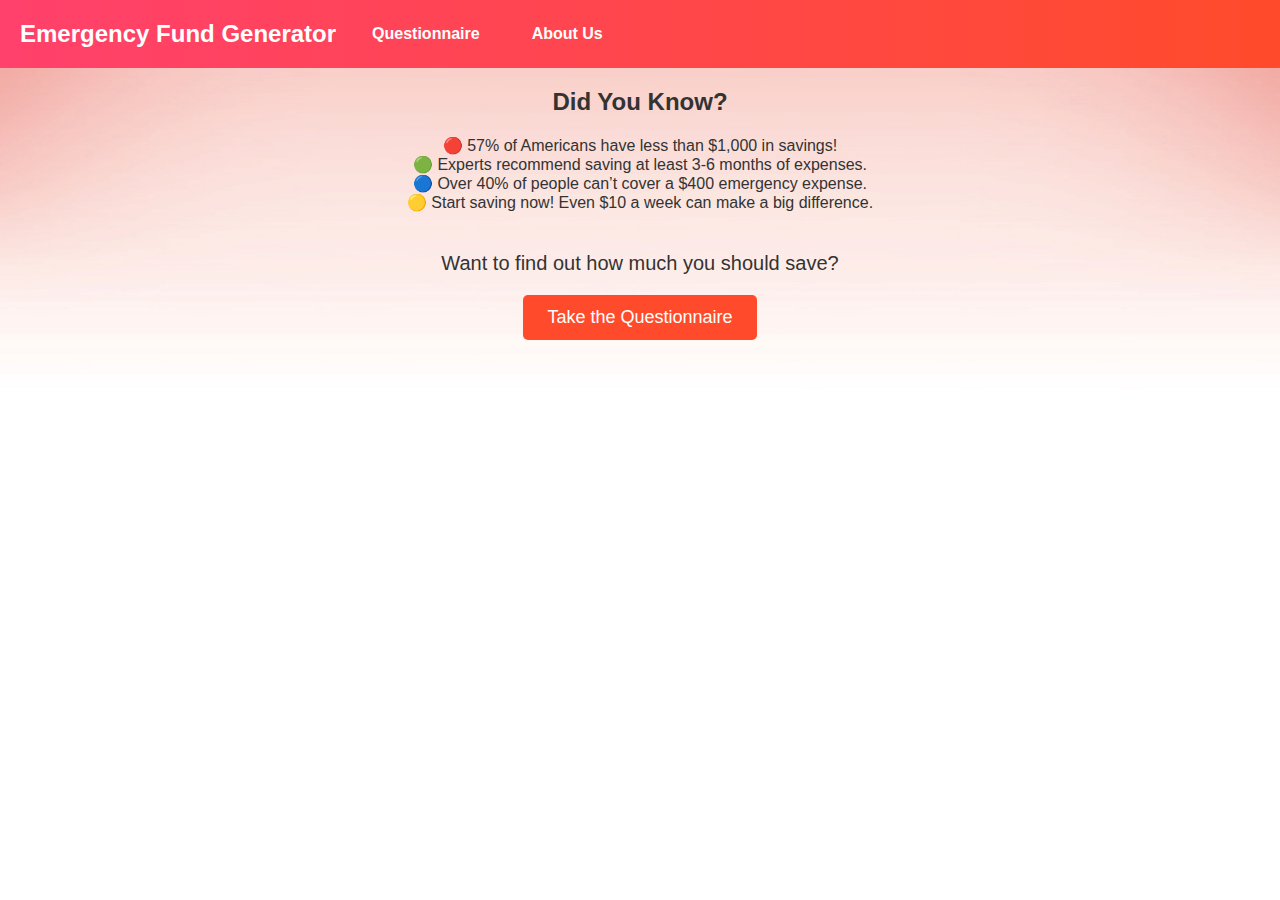
<file: home.html>
<!DOCTYPE html>
<html lang="en">
<head>
    <meta charset="UTF-8">
    <meta name="viewport" content="width=device-width, initial-scale=1.0">
    <title>Emergency Fund Generator</title>
    <link rel="stylesheet" href="home.css">
</head>
<body>

    <!-- Header Section -->
    <header>
        <h1>Emergency Fund Generator</h1>
        <nav>
            <ul>
                <li><a href="question.html">Questionnaire</a></li>
                <li><a href="about.html">About Us</a></li>
            </ul>
        </nav>
    </header>

    <!-- Fun Facts Section -->
    <section class="did-you-know">
        <h2>Did You Know?</h2>
        <div class="bubble-container">
            <div class="bubble">🔴 57% of Americans have less than $1,000 in savings!</div>
            <div class="bubble">🟢 Experts recommend saving at least 3-6 months of expenses.</div>
            <div class="bubble">🔵 Over 40% of people can’t cover a $400 emergency expense.</div>
            <div class="bubble">🟡 Start saving now! Even $10 a week can make a big difference.</div>
        </div>
    </section>

    <!-- Call-to-Action -->
    <section class="cta">
        <p>Want to find out how much you should save?</p>
        <a href="question.html" class="cta-button">Take the Questionnaire</a>
    </section>

</body>
</html>
</file>
<file: home.css>
body {
    font-family: 'Arial', sans-serif, 'Segoe UI', Tahoma, Geneva, Verdana;
    margin: 0;
    padding: 0;
    background-image: url(backg.jpg);
    background-size: cover;
    background-repeat: no-repeat;
    background-position: center;
    color: #333;
    text-align: center;
}

/* headers/navbar */
header {
    background: linear-gradient(to right, #ff416c, #ff4b2b);
    padding: 20px;
    color: white;
    display: flex;
    justify-content: flex-start;
    align-items: center;
}

header h1 {
    margin: 0;
    font-size: 24px;
    display: flex;
    align-items: center;
}

.logo-img {
    width: auto; 
    height: 50px;
    margin-left: 10px; 
}

nav ul {
    width: 100%;
    list-style: none;
    margin: 0;
    padding: 0;
    display: flex;
    justify-content: flex-end;
    align-items: center;
}

nav ul li {
    margin-left: 20px;
}

nav ul li a {
    text-decoration: none;
    color: white;
    font-weight: bold;
    padding: 8px 16px;
    border-radius: 5px;
    transition: background 0.3s;
}

nav ul li a:hover {
    background: rgba(255, 255, 255, 0.2);
}

/* Affects FunFact stuff */
.funfacts {
    margin: 50px 0;
}

.funfacts h2 {
    font-size: 28px;
    color: #ff4b2b;
    margin-bottom: 20px;
}

/* anything with bc has to do with the background and animation with the funfacts */
.bc-container {
    max-width: 800px;
    margin: 0 auto;
    display: block;
}

.bc-item {
    display: flex;
    justify-content: space-between;
    margin-bottom: 30px;
    opacity: 0;
    animation: fadeIn 1s forwards;
}

.bc-item.left {
    flex-direction: row;
}

.bc-item.right {
    flex-direction: row-reverse;
}

.backgr {
    background-color: #ff6b6b;
    color: white;
    padding: 15px;
    border-radius: 25px;
    font-size: 1.2em;
    max-width: 60%;
    text-align: left;
    box-shadow: 0px 4px 6px rgba(0, 0, 0, 0.1);
    margin-right: 20px;
}

.bc-img {
    max-width: 150px;
    border-radius: 8px;
    box-shadow: 0px 4px 6px rgba(0, 0, 0, 0.1);
}

/* Scrolling :))))) */
@keyframes fadeIn {
    from {
        opacity: 0;
    }
    to {
        opacity: 1;
    }
}

.backgr:hover {
    transform: scale(1.05);
}

.cta {
    margin: 40px 0;
    font-size: 20px;
}

.cta-button {
    display: inline-block;
    background-color: #ff4b2b;
    color: white;
    padding: 12px 24px;
    border-radius: 5px;
    text-decoration: none;
    font-size: 18px;
    transition: background 0.3s;
}

.cta-button:hover {
    background-color: #ff2b2b;
}
</file>
